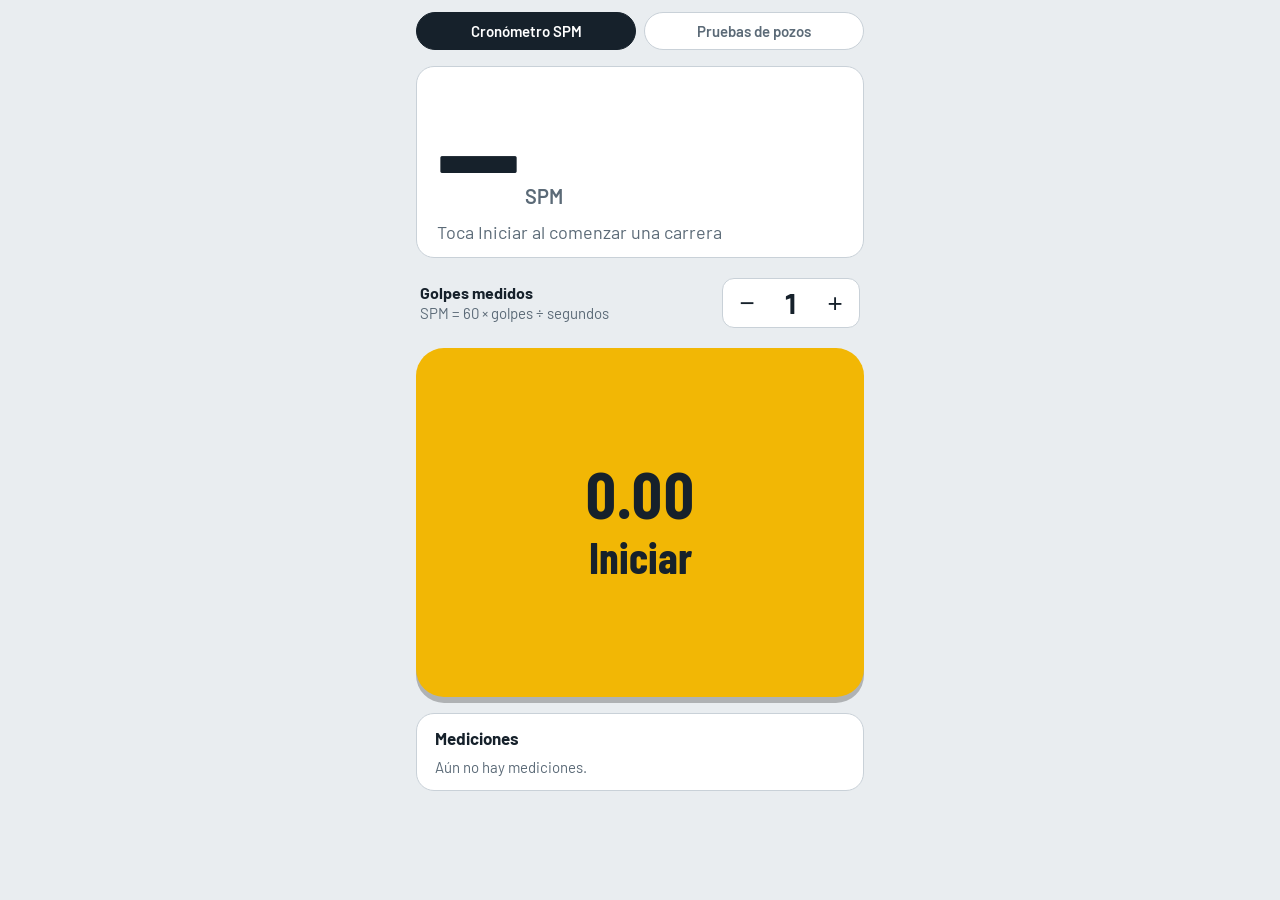
<file: index.html>
<!DOCTYPE html>
<html lang="es">
<head>
<meta charset="UTF-8">
<meta name="viewport" content="width=device-width, initial-scale=1, viewport-fit=cover">
<title>Cronómetro SPM</title>
<link rel="preconnect" href="https://fonts.googleapis.com">
<link rel="preconnect" href="https://fonts.gstatic.com" crossorigin>
<link href="https://fonts.googleapis.com/css2?family=Barlow+Condensed:wght@500;700&family=Barlow:wght@400;600&display=swap" rel="stylesheet">
<style>
:root{
  --bg:#E9EDF0; --panel:#FFFFFF; --ink:#16212B; --muted:#5B6A77;
  --go:#F2B705; --go-ink:#16212B; --stop:#C62828; --stop-ink:#FFFFFF; --line:#C9D1D8;
  box-sizing:border-box;
  padding-top:env(safe-area-inset-top,0px);
  padding-bottom:env(safe-area-inset-bottom,0px);
}
@media (prefers-color-scheme: dark){
  :root:not([data-theme="light"]){
    --bg:#10171D; --panel:#1A242D; --ink:#EEF2F5; --muted:#93A3B1; --line:#2C3A46;
  }
}
:root[data-theme="dark"]{ --bg:#10171D; --panel:#1A242D; --ink:#EEF2F5; --muted:#93A3B1; --line:#2C3A46; }
*,*::before,*::after{box-sizing:inherit}
html{height:100%;scroll-padding-top:env(safe-area-inset-top,0px)}
body{
  margin:0; min-height:100%; background:var(--bg); color:var(--ink);
  font-family:"Barlow",system-ui,-apple-system,"Segoe UI",Roboto,sans-serif;
  -webkit-tap-highlight-color:transparent;
}
main{max-width:480px;margin:0 auto;padding:16px 16px 24px;display:flex;flex-direction:column;gap:16px}
.num{font-family:"Barlow Condensed","Arial Narrow",system-ui,sans-serif;font-variant-numeric:tabular-nums}

.result{background:var(--panel);border:1px solid var(--line);border-radius:18px;padding:18px 20px 14px}
.result .spm{font-size:clamp(84px,30vw,140px);font-weight:700;line-height:.9;letter-spacing:-1px}
.result .unit{font-size:20px;color:var(--muted);margin-left:6px;font-weight:600}
.result .time{margin-top:10px;font-size:18px;color:var(--muted)}
.result .time b{color:var(--ink);font-weight:600}

.strokes{display:flex;align-items:center;justify-content:space-between;gap:12px;padding:4px 4px}
.strokes p{margin:0;font-size:15px;color:var(--muted);line-height:1.3}
.strokes p strong{color:var(--ink);display:block;font-size:16px}
.stepper{display:flex;align-items:center;border:1px solid var(--line);border-radius:12px;background:var(--panel);overflow:hidden}
.stepper button{width:48px;height:48px;border:0;background:transparent;color:var(--ink);font-size:26px;cursor:pointer}
.stepper span{min-width:40px;text-align:center;font-size:28px;font-weight:700}

.big{
  width:100%; aspect-ratio:1/0.78; max-height:46vh; border:0; border-radius:28px;
  background:var(--go); color:var(--go-ink); cursor:pointer;
  font-family:"Barlow Condensed","Arial Narrow",sans-serif; font-weight:700; font-size:44px;
  display:flex;flex-direction:column;align-items:center;justify-content:center;gap:4px;
  box-shadow:0 6px 0 rgba(0,0,0,.25); transition:transform .06s, box-shadow .06s;
  user-select:none; touch-action:manipulation;
}
.big:active{transform:translateY(4px);box-shadow:0 2px 0 rgba(0,0,0,.25)}
.big .clock{font-size:64px;line-height:1}
.big small{font-family:"Barlow",sans-serif;font-weight:600;font-size:16px;opacity:.8}
.big.running{background:var(--stop);color:var(--stop-ink)}
.big:focus-visible,.stepper button:focus-visible,.link:focus-visible{outline:3px solid var(--muted);outline-offset:3px}

.hist{background:var(--panel);border:1px solid var(--line);border-radius:18px;padding:14px 18px}
.hist header{display:flex;justify-content:space-between;align-items:baseline;gap:10px}
.hist h2{margin:0;font-size:17px}
.avg{font-size:15px;color:var(--muted)}
.avg b{color:var(--ink);font-size:20px}
.hist ol{list-style:none;margin:10px 0 0;padding:0}
.hist li{display:flex;justify-content:space-between;padding:9px 0;border-top:1px solid var(--line);font-size:17px}
.hist li span:first-child{color:var(--muted)}
.empty{color:var(--muted);font-size:15px;margin:10px 0 0}
.link{background:none;border:0;color:var(--muted);text-decoration:underline;font:inherit;font-size:15px;padding:8px 0;cursor:pointer}
@media (prefers-reduced-motion: reduce){.big{transition:none}}

.apps{max-width:480px;margin:0 auto;padding:12px 16px 0;display:flex;gap:8px}
.apps a{flex:1;text-align:center;padding:9px 10px;border-radius:999px;border:1px solid var(--line);background:var(--panel);color:var(--muted);text-decoration:none;font-weight:600;font-size:15px}
.apps a[aria-current]{background:var(--ink);border-color:var(--ink);color:var(--panel)}
.apps a:focus-visible{outline:3px solid var(--muted);outline-offset:2px}
</style>
</head>
<body>
<nav class="apps" aria-label="Herramientas">
  <a href="index.html" aria-current="page">Cronómetro SPM</a>
  <a href="pruebas/index.html">Pruebas de pozos</a>
</nav>
<main>
  <section class="result" aria-live="polite">
    <div><span class="spm num" id="spm">—</span><span class="unit">SPM</span></div>
    <div class="time" id="detail">Toca Iniciar al comenzar una carrera</div>
  </section>

  <div class="strokes">
    <p><strong>Golpes medidos</strong>SPM = 60 × golpes ÷ segundos</p>
    <div class="stepper">
      <button type="button" id="minus" aria-label="Menos golpes">−</button>
      <span class="num" id="n">1</span>
      <button type="button" id="plus" aria-label="Más golpes">+</button>
    </div>
  </div>

  <button type="button" class="big" id="btn">
    <span class="clock num" id="clock">0.00</span>
    <span id="label">Iniciar</span>
  </button>

  <section class="hist">
    <header>
      <h2>Mediciones</h2>
      <span class="avg" id="avg"></span>
    </header>
    <ol id="list"></ol>
    <p class="empty" id="empty">Aún no hay mediciones.</p>
    <button type="button" class="link" id="clear" hidden>Borrar mediciones</button>
  </section>
</main>

<script>
(function(){
  const $ = id => document.getElementById(id);
  const btn=$('btn'), clock=$('clock'), label=$('label'), spmEl=$('spm'), detail=$('detail');
  let running=false, t0=0, raf=0, strokes=1, wake=null;
  let hist=[];
  try{ hist = JSON.parse(localStorage.getItem('spm-hist')||'[]') || []; }catch(e){ hist=[]; }
  try{ const s=parseInt(localStorage.getItem('spm-n')); if(s>0) strokes=s; }catch(e){}
  $('n').textContent=strokes;

  const fmt = (x,d=2) => x.toFixed(d).replace('.',',');

  function tick(){
    clock.textContent = fmt((performance.now()-t0)/1000);
    raf = requestAnimationFrame(tick);
  }
  async function keepAwake(on){
    try{
      if(on && 'wakeLock' in navigator) wake = await navigator.wakeLock.request('screen');
      else if(!on && wake){ await wake.release(); wake=null; }
    }catch(e){}
  }

  btn.addEventListener('click', ()=>{
    if(!running){
      running=true; t0=performance.now();
      btn.classList.add('running'); label.textContent='Detener';
      detail.textContent='Midiendo ' + strokes + (strokes>1?' golpes…':' golpe…');
      keepAwake(true); tick();
    }else{
      running=false; cancelAnimationFrame(raf);
      const secs=(performance.now()-t0)/1000;
      clock.textContent=fmt(secs);
      btn.classList.remove('running'); label.textContent='Iniciar de nuevo';
      keepAwake(false);
      if(navigator.vibrate) navigator.vibrate(60);
      if(secs < 0.2){ detail.textContent='Tiempo muy corto. Inténtalo de nuevo.'; return; }
      const spm = 60*strokes/secs;
      spmEl.textContent = fmt(spm);
      detail.innerHTML = '<b>'+fmt(secs)+' s</b> para '+strokes+(strokes>1?' golpes':' golpe');
      hist.unshift({spm, secs, n:strokes, at:Date.now()});
      hist = hist.slice(0,20);
      save(); render();
    }
  });

  function setN(v){
    if(running) return;
    strokes=Math.max(1,Math.min(20,v)); $('n').textContent=strokes;
    try{ localStorage.setItem('spm-n',strokes); }catch(e){}
  }
  $('minus').onclick=()=>setN(strokes-1);
  $('plus').onclick=()=>setN(strokes+1);

  $('clear').onclick=()=>{
    if(!confirm('¿Borrar todas las mediciones?')) return;
    hist=[]; save(); render();
  };

  function save(){ try{ localStorage.setItem('spm-hist', JSON.stringify(hist)); }catch(e){} }
  function render(){
    const list=$('list'); list.innerHTML='';
    hist.forEach(h=>{
      const li=document.createElement('li');
      const d=new Date(h.at);
      const hhmm=d.toLocaleTimeString('es',{hour:'2-digit',minute:'2-digit'});
      li.innerHTML='<span>'+hhmm+' · '+fmt(h.secs)+' s'+(h.n>1?' / '+h.n+' g':'')+'</span><span class="num"><b>'+fmt(h.spm)+'</b> SPM</span>';
      list.appendChild(li);
    });
    $('empty').hidden = hist.length>0;
    $('clear').hidden = hist.length===0;
    if(hist.length>1){
      const avg=hist.reduce((a,h)=>a+h.spm,0)/hist.length;
      $('avg').innerHTML='Promedio <b class="num">'+fmt(avg)+'</b>';
    }else $('avg').textContent='';
  }
  render();
})();
</script>
</body>
</html>
</file>
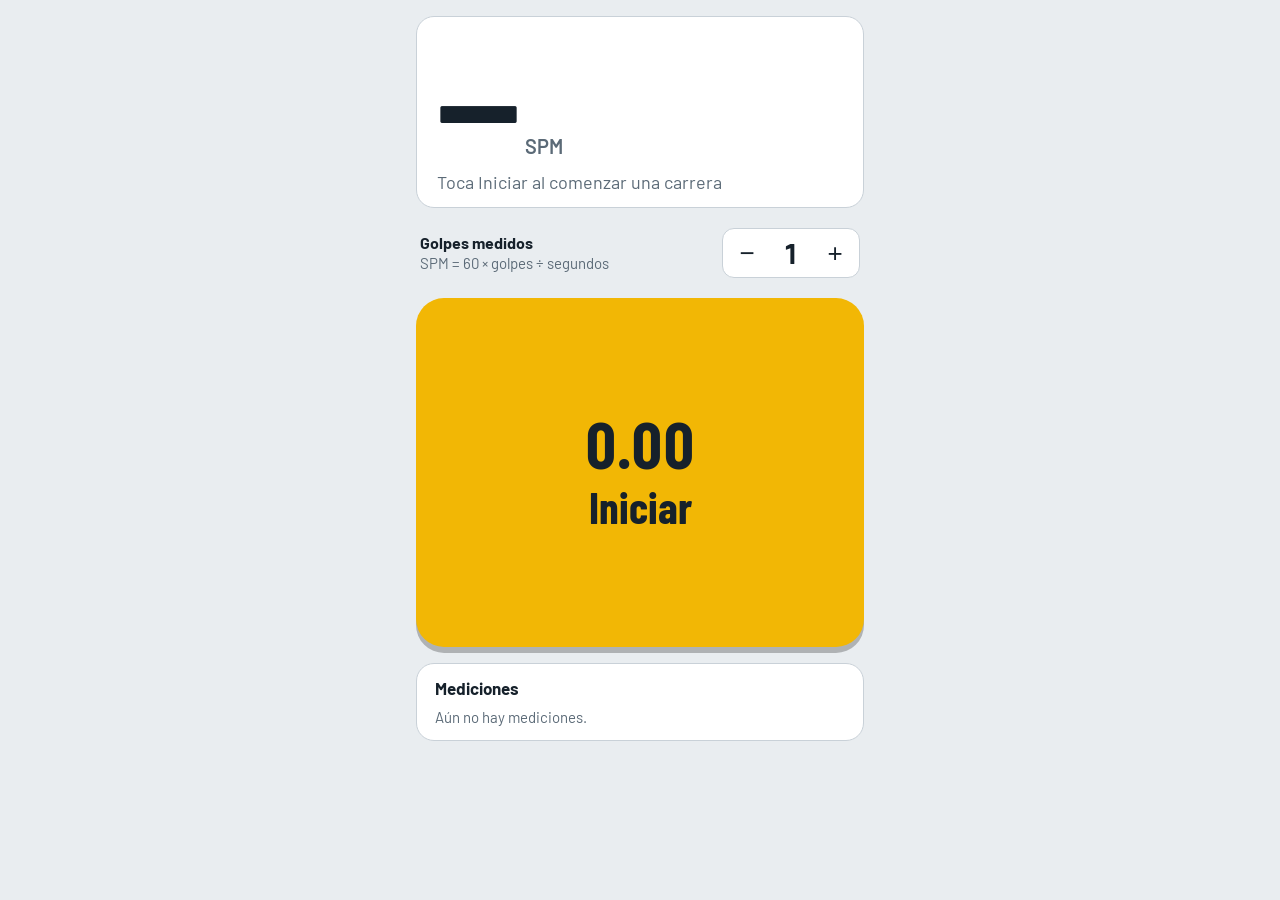
<file: index.html.html>
<!DOCTYPE html>
<html lang="es">
<head>
<meta charset="UTF-8">
<meta name="viewport" content="width=device-width, initial-scale=1, viewport-fit=cover">
<title>Cronómetro SPM</title>
<link rel="preconnect" href="https://fonts.googleapis.com">
<link rel="preconnect" href="https://fonts.gstatic.com" crossorigin>
<link href="https://fonts.googleapis.com/css2?family=Barlow+Condensed:wght@500;700&family=Barlow:wght@400;600&display=swap" rel="stylesheet">
<style>
:root{
  --bg:#E9EDF0; --panel:#FFFFFF; --ink:#16212B; --muted:#5B6A77;
  --go:#F2B705; --go-ink:#16212B; --stop:#C62828; --stop-ink:#FFFFFF; --line:#C9D1D8;
  box-sizing:border-box;
  padding-top:env(safe-area-inset-top,0px);
  padding-bottom:env(safe-area-inset-bottom,0px);
}
@media (prefers-color-scheme: dark){
  :root:not([data-theme="light"]){
    --bg:#10171D; --panel:#1A242D; --ink:#EEF2F5; --muted:#93A3B1; --line:#2C3A46;
  }
}
:root[data-theme="dark"]{ --bg:#10171D; --panel:#1A242D; --ink:#EEF2F5; --muted:#93A3B1; --line:#2C3A46; }
*,*::before,*::after{box-sizing:inherit}
html{height:100%;scroll-padding-top:env(safe-area-inset-top,0px)}
body{
  margin:0; min-height:100%; background:var(--bg); color:var(--ink);
  font-family:"Barlow",system-ui,-apple-system,"Segoe UI",Roboto,sans-serif;
  -webkit-tap-highlight-color:transparent;
}
main{max-width:480px;margin:0 auto;padding:16px 16px 24px;display:flex;flex-direction:column;gap:16px}
.num{font-family:"Barlow Condensed","Arial Narrow",system-ui,sans-serif;font-variant-numeric:tabular-nums}

.result{background:var(--panel);border:1px solid var(--line);border-radius:18px;padding:18px 20px 14px}
.result .spm{font-size:clamp(84px,30vw,140px);font-weight:700;line-height:.9;letter-spacing:-1px}
.result .unit{font-size:20px;color:var(--muted);margin-left:6px;font-weight:600}
.result .time{margin-top:10px;font-size:18px;color:var(--muted)}
.result .time b{color:var(--ink);font-weight:600}

.strokes{display:flex;align-items:center;justify-content:space-between;gap:12px;padding:4px 4px}
.strokes p{margin:0;font-size:15px;color:var(--muted);line-height:1.3}
.strokes p strong{color:var(--ink);display:block;font-size:16px}
.stepper{display:flex;align-items:center;border:1px solid var(--line);border-radius:12px;background:var(--panel);overflow:hidden}
.stepper button{width:48px;height:48px;border:0;background:transparent;color:var(--ink);font-size:26px;cursor:pointer}
.stepper span{min-width:40px;text-align:center;font-size:28px;font-weight:700}

.big{
  width:100%; aspect-ratio:1/0.78; max-height:46vh; border:0; border-radius:28px;
  background:var(--go); color:var(--go-ink); cursor:pointer;
  font-family:"Barlow Condensed","Arial Narrow",sans-serif; font-weight:700; font-size:44px;
  display:flex;flex-direction:column;align-items:center;justify-content:center;gap:4px;
  box-shadow:0 6px 0 rgba(0,0,0,.25); transition:transform .06s, box-shadow .06s;
  user-select:none; touch-action:manipulation;
}
.big:active{transform:translateY(4px);box-shadow:0 2px 0 rgba(0,0,0,.25)}
.big .clock{font-size:64px;line-height:1}
.big small{font-family:"Barlow",sans-serif;font-weight:600;font-size:16px;opacity:.8}
.big.running{background:var(--stop);color:var(--stop-ink)}
.big:focus-visible,.stepper button:focus-visible,.link:focus-visible{outline:3px solid var(--muted);outline-offset:3px}

.hist{background:var(--panel);border:1px solid var(--line);border-radius:18px;padding:14px 18px}
.hist header{display:flex;justify-content:space-between;align-items:baseline;gap:10px}
.hist h2{margin:0;font-size:17px}
.avg{font-size:15px;color:var(--muted)}
.avg b{color:var(--ink);font-size:20px}
.hist ol{list-style:none;margin:10px 0 0;padding:0}
.hist li{display:flex;justify-content:space-between;padding:9px 0;border-top:1px solid var(--line);font-size:17px}
.hist li span:first-child{color:var(--muted)}
.empty{color:var(--muted);font-size:15px;margin:10px 0 0}
.link{background:none;border:0;color:var(--muted);text-decoration:underline;font:inherit;font-size:15px;padding:8px 0;cursor:pointer}
@media (prefers-reduced-motion: reduce){.big{transition:none}}
</style>
</head>
<body>
<main>
  <section class="result" aria-live="polite">
    <div><span class="spm num" id="spm">—</span><span class="unit">SPM</span></div>
    <div class="time" id="detail">Toca Iniciar al comenzar una carrera</div>
  </section>

  <div class="strokes">
    <p><strong>Golpes medidos</strong>SPM = 60 × golpes ÷ segundos</p>
    <div class="stepper">
      <button type="button" id="minus" aria-label="Menos golpes">−</button>
      <span class="num" id="n">1</span>
      <button type="button" id="plus" aria-label="Más golpes">+</button>
    </div>
  </div>

  <button type="button" class="big" id="btn">
    <span class="clock num" id="clock">0.00</span>
    <span id="label">Iniciar</span>
  </button>

  <section class="hist">
    <header>
      <h2>Mediciones</h2>
      <span class="avg" id="avg"></span>
    </header>
    <ol id="list"></ol>
    <p class="empty" id="empty">Aún no hay mediciones.</p>
    <button type="button" class="link" id="clear" hidden>Borrar mediciones</button>
  </section>
</main>

<script>
(function(){
  const $ = id => document.getElementById(id);
  const btn=$('btn'), clock=$('clock'), label=$('label'), spmEl=$('spm'), detail=$('detail');
  let running=false, t0=0, raf=0, strokes=1, wake=null;
  let hist=[];
  try{ hist = JSON.parse(localStorage.getItem('spm-hist')||'[]') || []; }catch(e){ hist=[]; }
  try{ const s=parseInt(localStorage.getItem('spm-n')); if(s>0) strokes=s; }catch(e){}
  $('n').textContent=strokes;

  const fmt = (x,d=2) => x.toFixed(d).replace('.',',');

  function tick(){
    clock.textContent = fmt((performance.now()-t0)/1000);
    raf = requestAnimationFrame(tick);
  }
  async function keepAwake(on){
    try{
      if(on && 'wakeLock' in navigator) wake = await navigator.wakeLock.request('screen');
      else if(!on && wake){ await wake.release(); wake=null; }
    }catch(e){}
  }

  btn.addEventListener('click', ()=>{
    if(!running){
      running=true; t0=performance.now();
      btn.classList.add('running'); label.textContent='Detener';
      detail.textContent='Midiendo ' + strokes + (strokes>1?' golpes…':' golpe…');
      keepAwake(true); tick();
    }else{
      running=false; cancelAnimationFrame(raf);
      const secs=(performance.now()-t0)/1000;
      clock.textContent=fmt(secs);
      btn.classList.remove('running'); label.textContent='Iniciar de nuevo';
      keepAwake(false);
      if(navigator.vibrate) navigator.vibrate(60);
      if(secs < 0.2){ detail.textContent='Tiempo muy corto. Inténtalo de nuevo.'; return; }
      const spm = 60*strokes/secs;
      spmEl.textContent = fmt(spm);
      detail.innerHTML = '<b>'+fmt(secs)+' s</b> para '+strokes+(strokes>1?' golpes':' golpe');
      hist.unshift({spm, secs, n:strokes, at:Date.now()});
      hist = hist.slice(0,20);
      save(); render();
    }
  });

  function setN(v){
    if(running) return;
    strokes=Math.max(1,Math.min(20,v)); $('n').textContent=strokes;
    try{ localStorage.setItem('spm-n',strokes); }catch(e){}
  }
  $('minus').onclick=()=>setN(strokes-1);
  $('plus').onclick=()=>setN(strokes+1);

  $('clear').onclick=()=>{
    if(!confirm('¿Borrar todas las mediciones?')) return;
    hist=[]; save(); render();
  };

  function save(){ try{ localStorage.setItem('spm-hist', JSON.stringify(hist)); }catch(e){} }
  function render(){
    const list=$('list'); list.innerHTML='';
    hist.forEach(h=>{
      const li=document.createElement('li');
      const d=new Date(h.at);
      const hhmm=d.toLocaleTimeString('es',{hour:'2-digit',minute:'2-digit'});
      li.innerHTML='<span>'+hhmm+' · '+fmt(h.secs)+' s'+(h.n>1?' / '+h.n+' g':'')+'</span><span class="num"><b>'+fmt(h.spm)+'</b> SPM</span>';
      list.appendChild(li);
    });
    $('empty').hidden = hist.length>0;
    $('clear').hidden = hist.length===0;
    if(hist.length>1){
      const avg=hist.reduce((a,h)=>a+h.spm,0)/hist.length;
      $('avg').innerHTML='Promedio <b class="num">'+fmt(avg)+'</b>';
    }else $('avg').textContent='';
  }
  render();
})();
</script>
</body>
</html>
</file>
